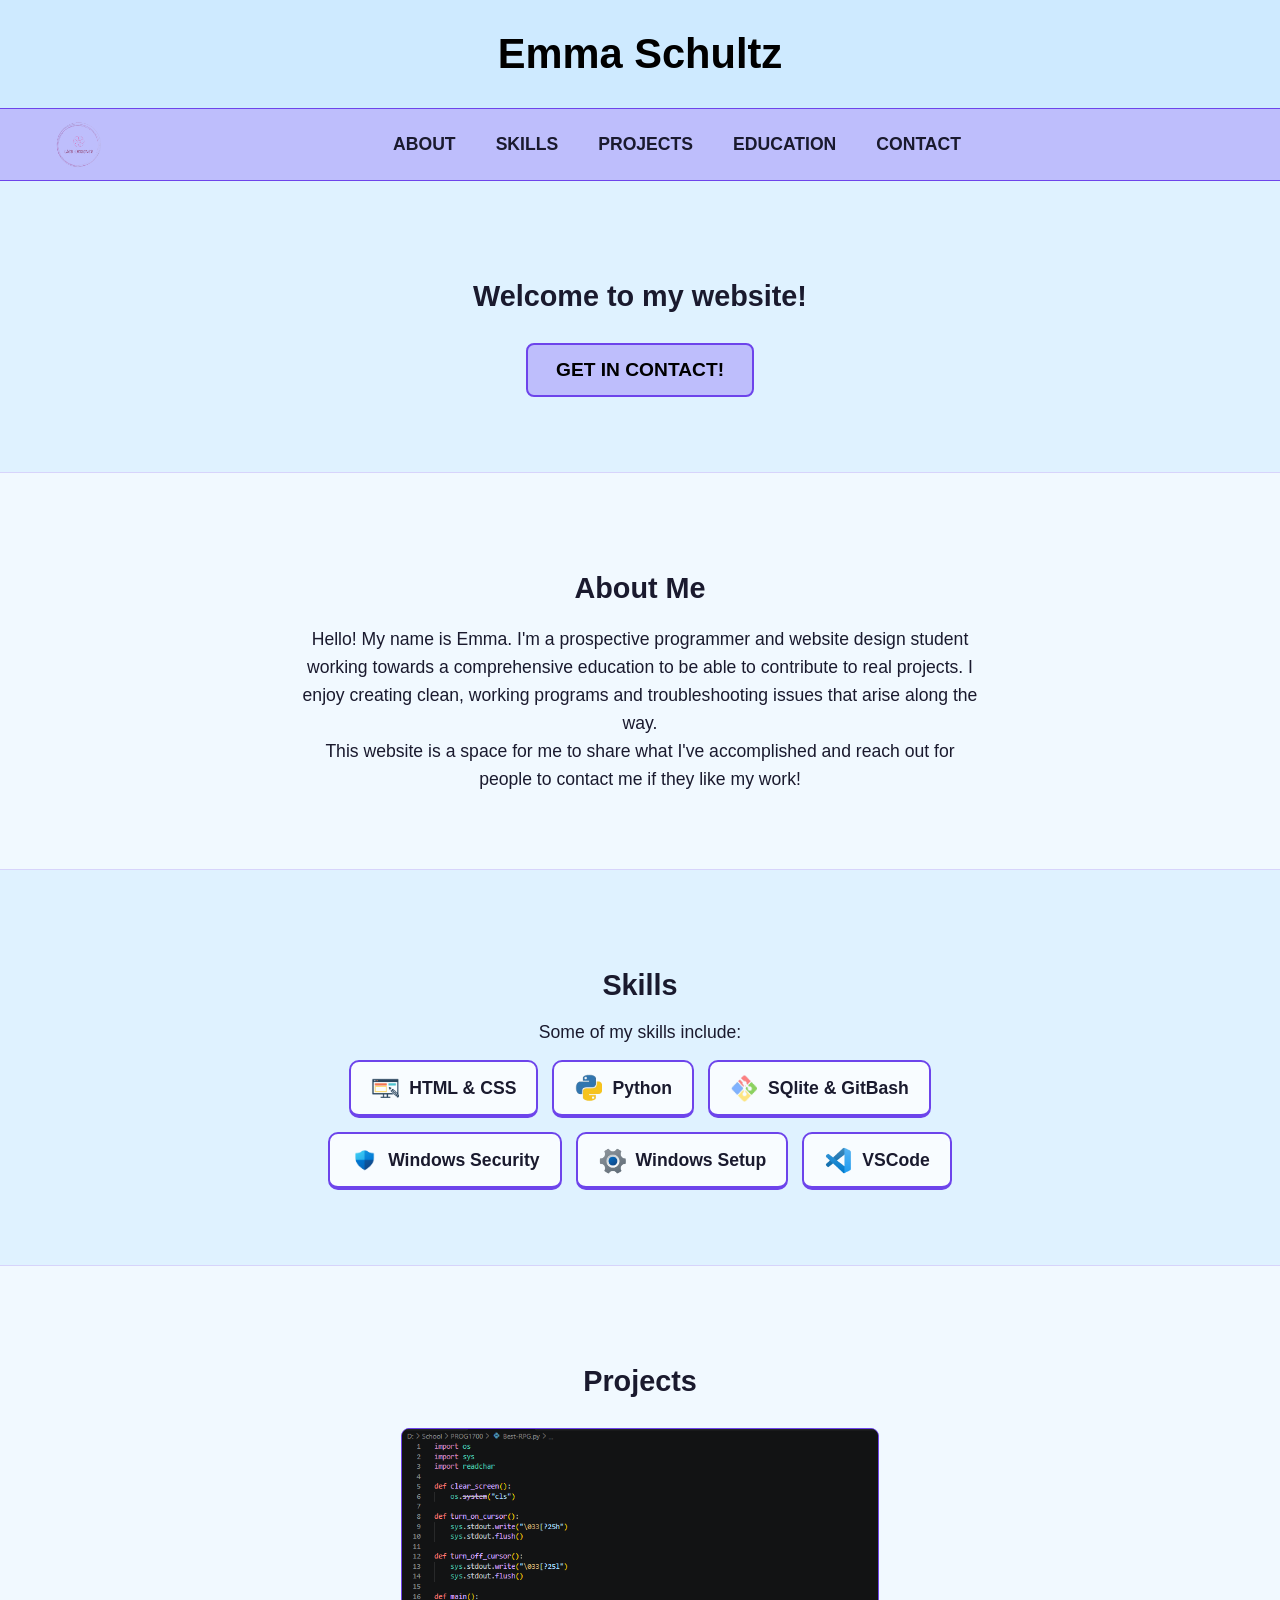
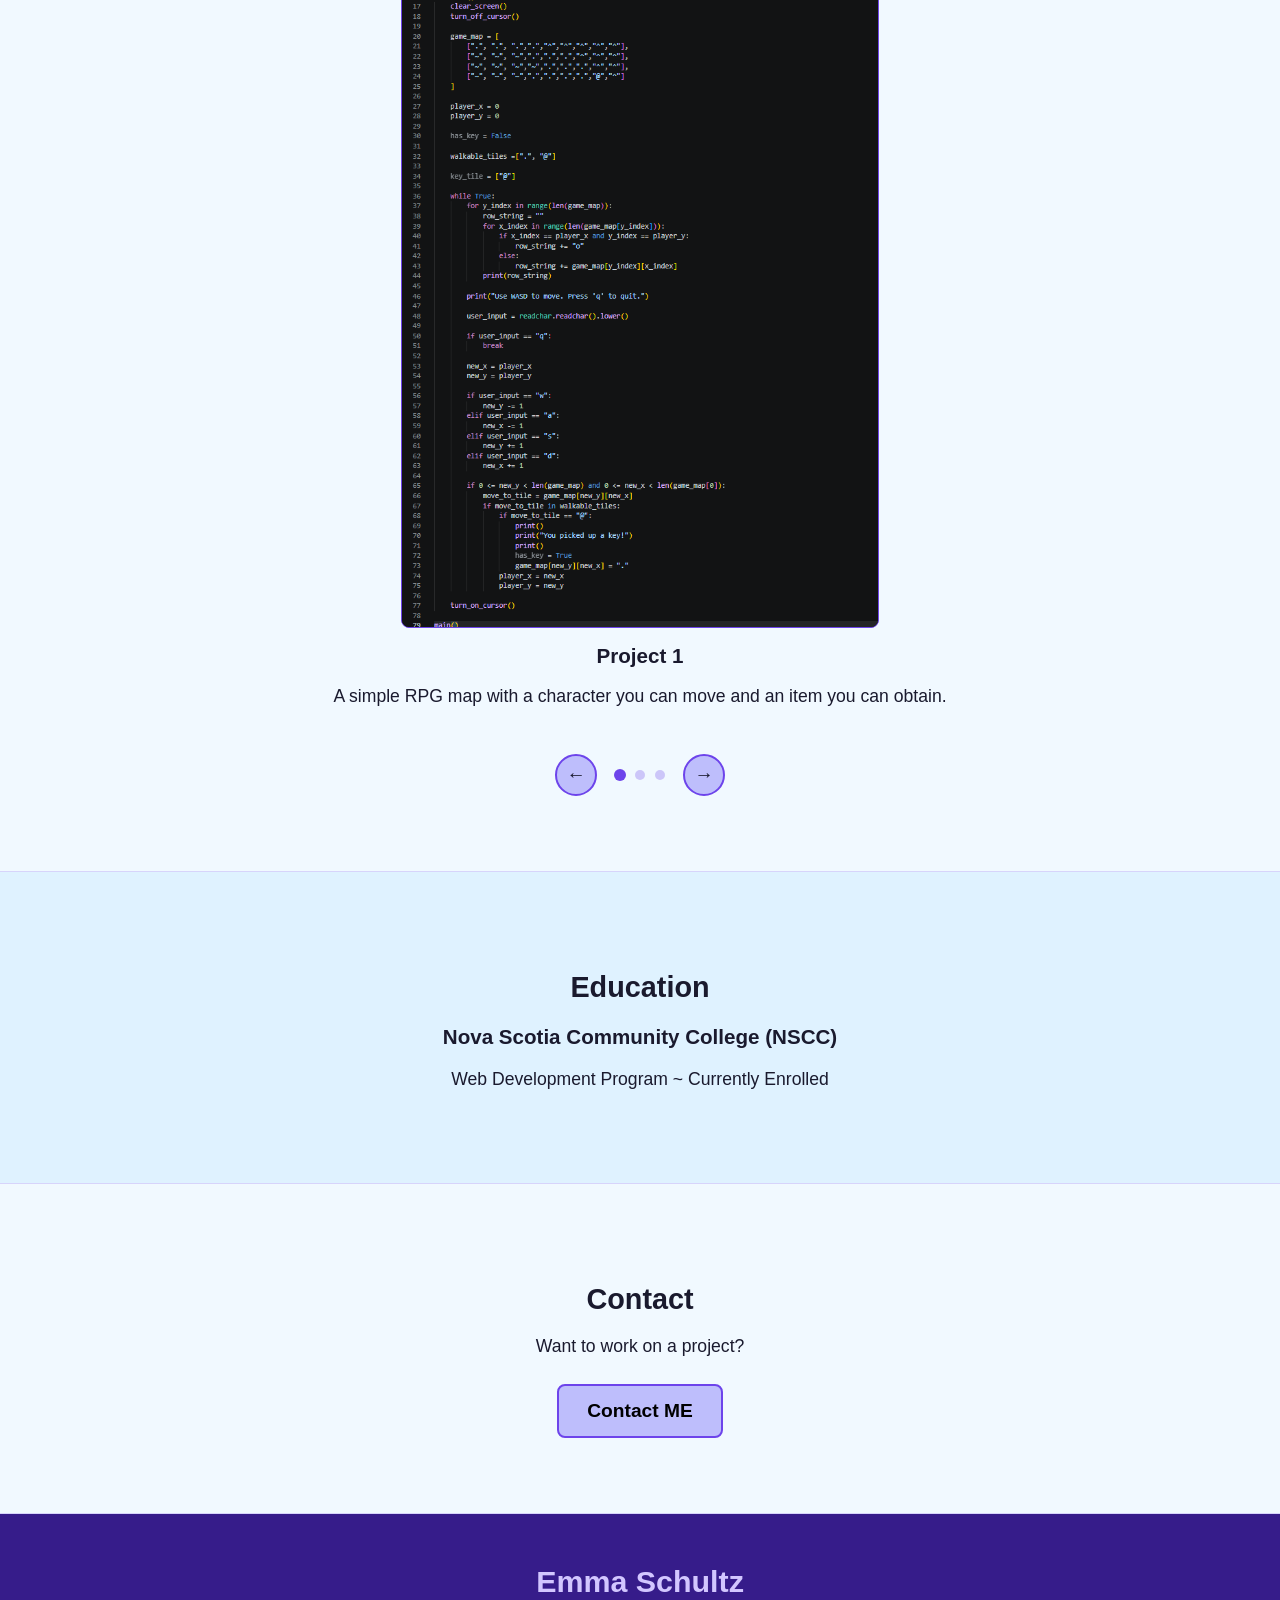
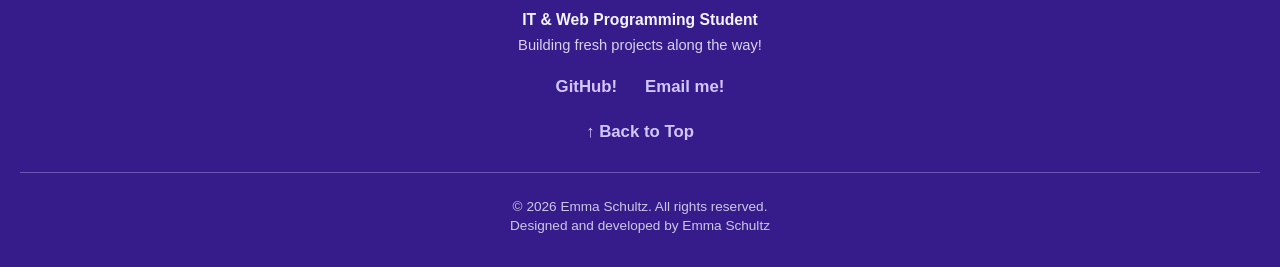
<file: index.html>
<!DOCTYPE html>
<html lang="en">
<head>
    <meta charset="UTF-8">
    <meta name="viewport" content="width=device-width, initial-scale=1.0">
    <title>Document</title>
    <link rel="stylesheet" href="css/styles.css">
</head>

<body>
    <header class="hero">
        <input type="checkbox" id="paw-easter-egg" class="paw-toggle" aria-hidden="true">
        <label for="paw-easter-egg" class="paw-trigger" title="Click for a surprise!">
            <h1><span class="site-title">Emma Schultz</span></h1>
        </label>
        <div class="paw-stage" aria-hidden="true">
            <span class="paw-print trail-1 p1"></span>
            <span class="paw-print trail-1 p2"></span>
            <span class="paw-print trail-1 p3"></span>
            <span class="paw-print trail-1 p4"></span>

            <span class="paw-print trail-2 p1"></span>
            <span class="paw-print trail-2 p2"></span>
            <span class="paw-print trail-2 p3"></span>
            <span class="paw-print trail-2 p4"></span>

            <span class="paw-print trail-3 p1"></span>
            <span class="paw-print trail-3 p2"></span>
            <span class="paw-print trail-3 p3"></span>
            <span class="paw-print trail-3 p4"></span>
        </div>
    </header>

    <nav class="desktopMenu">
        <div class="box">
            <a href="#" class="nav-logo-link">
                <img class="logo" src="images/logo.png" alt="logo">
            </a>
            <ul>
                <li><a href="#about">ABOUT</a></li>
                <li><a href="#skills">SKILLS</a></li>
                <li><a href="#projects">PROJECTS</a></li>
                <li><a href="#education">EDUCATION</a></li>
                <li><a href="#contact">CONTACT</a></li>
            </ul>
        </div>
    </nav>

    <nav class="mobileMenu">
        <input type="checkbox" id="menu-toggle" class="menu-toggle">
        <div class="mobile-bar">
            <a href="#" class="mobile-logo-link">
                <img src="images/logo.png" alt="Logo" class="mobile-logo">
            </a>
            <label for="menu-toggle" class="hamburger" aria-label="Toggle Menu">&#9776;</label>
        </div>
        <ul class="mobile-links">
            <li><a href="#about">ABOUT</a></li>
            <li><a href="#skills">SKILLS</a></li>
            <li><a href="#projects">PROJECTS</a></li>
            <li><a href="#education">EDUCATION</a></li>
            <li><a href="#contact">CONTACT</a></li>
        </ul>
    </nav>

    <main>
        <section class="intro-cta">
            <h2>Welcome to my website!</h2>
            <a href="#contact" class="cta-button">GET IN CONTACT!</a>
        </section>

        <section id="about" class="about">
            <h2>About Me</h2>
            <p>Hello! My name is Emma. I'm a prospective programmer and website design student working towards a comprehensive education to be able to contribute to real projects. I enjoy creating clean, working programs and troubleshooting issues that arise along the way.</p>
            <p>This website is a space for me to share what I've accomplished and reach out for people to contact me if they like my work!</p>
        </section>
        
        <section id="skills" class="skills">
            <h2>Skills</h2>
            <p>Some of my skills include:</p>
            <ul class="skills-list">
                <li><img src="images/HTML_CSS.png" alt=""> HTML &amp; CSS</li>
                <li><img src="images/Python.png" alt=""> Python</li>
                <li><img src="images/GitBash.png" alt=""> SQlite &amp; GitBash</li>
                <li><img src="images/Security.png" alt=""> Windows Security</li>
                <li><img src="images/Setup.png" alt=""> Windows Setup</li>
                <li><img src="images/VSCode.png" alt=""> VSCode</li>
            </ul>
        </section>

        <section id="projects" class="projects">
            <h2>Projects</h2>
            <div class="css-carousel">
                <input type="radio" name="project-slide" id="slide-1" class="slide-radio" checked>
                <input type="radio" name="project-slide" id="slide-2" class="slide-radio">
                <input type="radio" name="project-slide" id="slide-3" class="slide-radio">

                <div class="project-scroller">
                    <article class="project-slide" id="project-1">
                        <img src="images/Simple_RPG.png" alt="Project 1">
                        <h3 class="project-title">Project 1</h3>
                        <p class="project-desc">A simple RPG map with a character you can move and an item you can obtain.</p>
                    </article>
                    <article class="project-slide" id="project-2">
                        <img src="images/Auto_Insurance.png" alt="Project 2">
                        <h3 class="project-title">Project 2</h3>
                        <p class="project-desc">Calculates cost of auto insurance based on age, gender, and cost of car.</p>
                    </article>
                    <article class="project-slide" id="project-3">
                        <img src="images/Rock_Paper_Scissors.png" alt="Project 3">
                        <h3 class="project-title">Project 3</h3>
                        <p class="project-desc">Rock, paper, scissors against the computer!</p>
                    </article>
                </div>

                <div class="carousel-nav" aria-label="Project slides navigation">
                    <label for="slide-3" class="nav-arrow prev-1" aria-label="Previous project">&larr;</label>
                    <label for="slide-1" class="nav-arrow prev-2" aria-label="Previous project">&larr;</label>
                    <label for="slide-2" class="nav-arrow prev-3" aria-label="Previous project">&larr;</label>
                    <div class="carousel-dots">
                        <label for="slide-1" class="dot dot-1" aria-label="Go to Project 1"></label>
                        <label for="slide-2" class="dot dot-2" aria-label="Go to Project 2"></label>
                        <label for="slide-3" class="dot dot-3" aria-label="Go to Project 3"></label>
                    </div>
                    <label for="slide-2" class="nav-arrow next-arrow next-1" aria-label="Next project">&rarr;</label>
                    <label for="slide-3" class="nav-arrow next-arrow next-2" aria-label="Next project">&rarr;</label>
                    <label for="slide-1" class="nav-arrow next-arrow next-3" aria-label="Next project">&rarr;</label>
                </div>
            </div>
        </section>

        <section id="education" class="education">
            <h2>Education</h2>
            <div class="education-item">
                <h3>Nova Scotia Community College (NSCC)</h3>
                <p>Web Development Program ~ Currently Enrolled</p>
            </div>
        </section>

        <section id="contact" class="contact">
            <h2>Contact</h2>
            <p>Want to work on a project?</p>
            <a href="mailto:emmals896912@outlook.com" class="cta-button">Contact ME</a>
        </section>

        <footer class="site-footer">
            <div class="footer-top">
                <h2>Emma Schultz</h2>
                <p class="footer-role">IT &amp; Web Programming Student</p>
                <p class="footer-tagline">Building fresh projects along the way!</p>
                <div class="footer-links">
                    <a href="https://github.com/Emma-Schultz">GitHub!</a>
                    <a href="emmals896912@outlook.com">Email me!</a>
                </div>
                <a href="#" class="back-to-top">&uarr; Back to Top</a>
            </div>
            <div class="footer-bottom">
                <p>&copy; 2026 Emma Schultz. All rights reserved.</p>
                <p>Designed and developed by Emma Schultz</p>
            </div>
        </footer>

        </html>
</body>
</file>
<file: css/styles.css>
html {
    scroll-behavior: smooth;
}

* {
    box-sizing: border-box;
}

body {
    font-size: 1.1rem;
    font-family: Verdana, Geneva, Tahoma, sans-serif;
    margin: 0 auto;
    text-align: center;
    background-color: rgb(206, 234, 255);
    color: #1a1a2e;
}


/* --- HERO SECTION --- &*/


.hero {
    padding: 30px 20px;
    text-align: center;
}

h1 {
    color: black;
    font-size: 2.6rem;
    margin: 0;
}

h2 {
    font-size: 1.8rem;
    margin-bottom: 20px;
}


/* --- NAVIGATION --- */


.desktopMenu {
    position: sticky;
    top: 0;
    z-index: 1000;
    width: 100%;
}

.box {
    width: 100%;
    display: flex;
    justify-content: center;
    align-items: center;
    padding: 8px 40px;
    border-top: 1px solid rgb(109, 68, 235);
    border-bottom: 1px solid rgb(109, 68, 235);
    background-color: rgb(190, 190, 252);
}

.nav-logo-link {
    display: flex;
    align-items: center;
}

.logo{
    height: 55px;
    width: auto;
}

.desktopMenu ul{
    display: flex;
    justify-content: center;
    align-items: center;
    gap: 40px;
    list-style: none;
    padding: 0;
    margin: 0 auto;
}

a {
    font-weight: 600;
    text-decoration: none;
    color: #1a1a2e;
}

a:visited {
    color: rgb(38, 0, 128);
}


/* --- MAIN & SECTIONS --- */


main {
    max-width: 100%;
    width: 100%;
    padding: 0;
}

.about p{
    max-width: 680px;
    margin: 0 auto;
    line-height: 1.6;
}

section {
    width: 100%;
    padding: 75px 20px;
    scroll-margin-top: 85px;
    text-align: center;
}

main section:nth-of-type(odd) {
    background-color: rgba(255, 255, 255, 0.35);
}
main section:nth-of-type(even) {
    background-color: rgba(255, 255, 255, 0.72);
    border-top: 1px solid rgba(109, 68, 235, 0.2);
    border-bottom: 1px solid rgba(109, 68, 235, 0.2);
}

.cta-button {
    display: inline-block;
    font-size: 1.2rem;
    padding: 14px 28px;
    margin-top: 10px;
    background-color: rgb(190, 190, 252);
    border: 2px solid rgb(109, 68, 235);
    border-radius: 8px;
    color: black;
}


/* --- FLEXBOX --- */


.skills-list {
    display: flex;
    flex-wrap: wrap;
    justify-content: center;
    gap: 14px;
    list-style: none;
    padding: 0;
    max-width: 720px;
    margin: 0 auto;
}

.skills-list li {
    display: flex;
    align-items: center;
    gap: 10px;
    background-color: rgba(255, 255, 255, 0.8);
    border: 2px solid rgb(109, 68, 235);
    border-bottom: 4px solid rgb(109, 68, 235);
    padding: 12px 20px;
    border-radius: 10px;
    font-weight: bold;
    color: #1a1a2e;
    transition: transform 0.2s ease, background-color 0.2s ease;
}

.skills-list li img {
    width: 28px;
    height: 28px;
    object-fit: contain;
    flex-shrink: 0;
}

.skills-list li:hover {
    transform: translateY(-3px);
    background-color: rgb(190, 190, 252);
}


/* --- CSS CAROUSEL --- */

.css-carousel {
    max-width: 780px;
    margin: 0 auto;
}

.slide-radio {
    display: none;
}

.project-scroller {
    display: flex;
    overflow-x: auto;
    scroll-snap-type: x mandatory;
    scroll-behavior: smooth;
    scrollbar-width: none;
    padding: 10px 0 20px;
}

.project-scroller::-webkit-scrollbar {
    display: none;
}

.project-slide {
    display: none;
    flex: 0 0 100%;
    flex-direction: column;
    align-items: center;
    justify-content: center;
    min-height: 460px;
}

.project-slide img {
    width: auto;
    max-width: 100%;
    height: 800px;
    object-fit: contain;
    background-color: #1e1e1e;
    border-radius: 8px;
    border: 1px solid rgb(109, 68, 235);
    margin-bottom: 16px;
}

.project-slide h3 {
    margin: 0;
    max-width: 550px;
}

#slide-1:checked ~ .project-scroller #project-1,
#slide-2:checked ~ .project-scroller #project-2,
#slide-3:checked ~ .project-scroller #project-3 {
    display: flex;
}

.carousel-nav {
    display: flex;
    justify-content: center;
    align-items: center;
    gap: 18px;
    margin-top: 10px;
}

.nav-arrow {
    display: none;
    background-color: rgb(190, 190, 252);
    border: 2px solid rgb(109, 68, 235);
    border-radius: 50%;
    width: 42px;
    height: 42px;
    font-size: 1.2rem;
    font-weight: bold;
    color: #1a1a2e;
    cursor: pointer;
    align-items: center;
    justify-content: center;
    transition: background-color 0.2s ease, transform 0.15s ease;
    line-height: normal;
}

.nav-arrow:hover {
    background-color: rgb(168, 168, 250);
    transform: scale(1.05);
}

#slide-1:checked ~ .carousel-nav .prev-1,
#slide-1:checked ~ .carousel-nav .next-1,
#slide-2:checked ~ .carousel-nav .prev-2,
#slide-2:checked ~ .carousel-nav .next-2,
#slide-3:checked ~ .carousel-nav .prev-3,
#slide-3:checked ~ .carousel-nav .next-3 {
    display: flex;
}

.carousel-dots {
    display: flex;
    align-items: center;
    gap: 10px;
}

.dot{
    width: 10px;
    height: 10px;
    border-radius: 50%;
    background-color: rgb(109, 68, 235);
    opacity: 0.28;
    cursor: pointer;
    transition: opacity 0.25s ease, transform 0.25s ease;
}

#slide-1:checked ~ .carousel-nav .dot-1,
#slide-2:checked ~ .carousel-nav .dot-2,
#slide-3:checked ~ .carousel-nav .dot-3 {
    opacity: 1;
    transform: scale(1.2);
}


.tag {
    align-self: flex-start;
    background-color: rgb(190, 190, 252);
    border: 1px solid rgb(109, 68, 235);
    padding: 4px 12px;
    border-radius: 6px;
    font-size: 0.85rem;
    font-weight: bold;
}

.card-container {
    background-color: rgb(190, 190, 252);
    border: 1px solid rgb(109, 68, 235);
    border-radius: 12px;
    margin: 30px 0;
    padding: 40px 30px;
}


/* --- FOOTER --- */


.site-footer {
    width: 100%;
    background-color: rgb(54, 28, 138);
    color: #f4f2ff;
    text-align: center;
    padding: 50px 20px 30px;
}

.footer-top h2 {
    margin: 0 0 12px;
    font-size: 1.9rem;
    color: rgb(210, 198, 255);
}

.footer-role {
    margin: 0 0 8px;
    font-weight: bold;
    font-size: 0.98rem;
}

.footer-tagline {
    margin: 0 auto 24px;
    max-width: 560px;
    font-size: 0.92rem;
    color: rgba(244, 242, 255, 0.85);
}

.footer-links {
    display: flex;
    justify-content: center;
    gap: 28px;
    margin-bottom: 24px;
}

.footer-links a,
.back-to-top {
    color: rgb(210, 198, 255);
    text-decoration: none;
    font-weight: bold;
    font-size: 1.05rem;
    transition: color 0.2s ease, transform 0.2s ease;
}

.footer-links a:hover,
.back-to-top:hover {
    color: #ffffff;
    transform: translateY(-2px);
}

.back-to-top {
    display: inline-block;
    margin-bottom: 30px;
}

.footer-bottom {
    border-top: 1px solid rgba(210, 198, 255, 0.35);
    padding-top: 22px;
    font-size: 0.85rem;
    color: rgba(244, 242, 255, 0.8);
}

.footer-bottom p {
    margin: 4px 0;
}

.footer-links a,
.footer-links a:visited,
.back-to-top,
.back-to-top:visited {
    color: rgb(210, 198, 255);
    text-decoration: none;
    font-weight: bold;
    font-size: 1.05rem;
    transition: color 0.2s ease, tranaform 0.2s ease;
}


/* --- MOBILE MENU --- */


.mobileMenu {
    display: none;
    position: sticky;
    top: 0;
    z-index: 1000;
    width: 100%;
    background-color: rgb(190, 190, 252);
    border-bottom: 2px solid rgb(109, 68, 235);
}

.menu-toggle {
    display: none;
}

.mobile-bar {
    display: flex;
    justify-content: space-between;
    align-items: center;
    padding: 10px 20px;
}

.mobile-logo {
    height: 40px;
    width: auto;
    display: block;
}

.hamburger {
    font-size: 1.8rem;
    font-weight: bold;
    color: #1a1a2e;
    cursor: pointer;
    user-select: none;
}

.mobile-links {
    display: none;
    flex-direction: column;
    list-style: none;
    margin: 0;
    padding: 10px 0 16px;
    text-align: center;
    border-top: 1px solid rgba(109, 68, 235, 0.3);
}

.mobile-links le {
    padding: 10px 0;
}

.mobile-links a {
    text-decoration: none;
    font-weight: bold;
    color: #1a1a2e;
}

.menu-toggle:checked ~ .mobile-links {
    display: flex;
}

@media (max-width:768px) {
    .desktopMenu {
        display: none;
    }

    .mobileMenu {
        display: block;
    }
}


/* --- PAW PRINT EASTER EGG --- */


.paw-toggle {
    position: absolute;
    opacity: 0;
    pointer-events: none;
}

.paw-trigger {
    cursor: pointer;
    display: inline-block;
    user-select: none;
    transition: transform 0.2s ease;
}

.paw-trigger:hover {
    transform: scale(1.03);
}

.paw-stage {
    position: fixed;
    inset: 0;
    pointer-events: none;
    overflow: hidden;
    z-index: 999;
}

.paw-print {
    position: fixed;
    width: 16px;
    height: 13px;
    background: currentColor;
    color: rgba(109, 68, 235, 0.85);
    border-radius: 50% 50% 45% 45% / 60% 60% 40% 40%;
    opacity: 0;
    filter: drop-shadow(0 2px 6px rgba(0, 0, 0, 0.25));
}

.paw-print::before,
.paw-print::after {
    content: "";
    position: absolute;
    top: -8px;
    width: 6px;
    height: 8px;
    background: currentColor;
    border-radius: 50%;
}

.paw-print::before {
    left: -2px;
    transform: rotate(18deg);
}

.paw-print::after {
    right: -2px;
    transform: rotate(18deg);
}

.paw-print.p1,
.paw-print.p2,
.paw-print.p3,
.paw-print.p4 {
    box-shadow: 
    3px -10px 0 -1px currentColor,
    10px -10px 0 -1px currentColor;
}

.p1 {animation-delay: 0s; }
.p2 {animation-delay: 0.22s;}
.p3 {animation-delay: 0.44s; }
.p4 {animation-delay: 0.66s;}

.paw-toggle:checked ~ .paw-stage .trail-1 {
    animation: pawAcrossRight 2.2s ease-in-out forwards;
}

.paw-toggle:checked ~ .paw-stage .trail-2 {
    animation: pawAcrossLeftUp 2.4s ease-in-out forwards;
}

.paw-toggle:checked ~ .paw-stage .trail-3 {
    animation: pawDiagonalDown 2.5s ease-in-out forwards;
}

@keyframes pawAcrossRight {
    0% {
        left: -40px;
        top: 28%;
        opacity: 0;
        transform: rotate(90deg) scale(0.8);
    }
    15% {
        opacity: 0.95;
    }
    85% {
        opacity: 0.95;
    }
    100% {
        left: calc(100vw + 40px);
        top: 34%;
        opacity: 0;
        transform: rotate(90deg) scale(1);
    }
}

@keyframes pawAcrossLeftUp {
    0% {
        left: calc(100vw + 40px);
        top: 28%;
        opacity: 0;
        transform: rotate(-90deg) scale(0.85);
    }
    15% {
        opacity: 0.9;
    }
    85% {
        opacity: 0.9;
    }
    100% {
        left: -40px;
        top: 48%;
        opacity: 0;
        transform: rotate(-90deg) scale(1);
    }
}

@keyframes pawDiagonalDown {
    0% {
        left: 12%;
        top: -40px;
        opacity: 0;
        transform: rotate(135deg) scale(0.8);
    }
    15% {
        opacity: 0.9;
    }
    85% {
        opacity: 0.9;
    }
    100% {
        left: 82%;
        top: calc(100vh + 40px);
        opacity: 0;
        transform: rotate(135deg) scale(1);
    }
}
</file>
